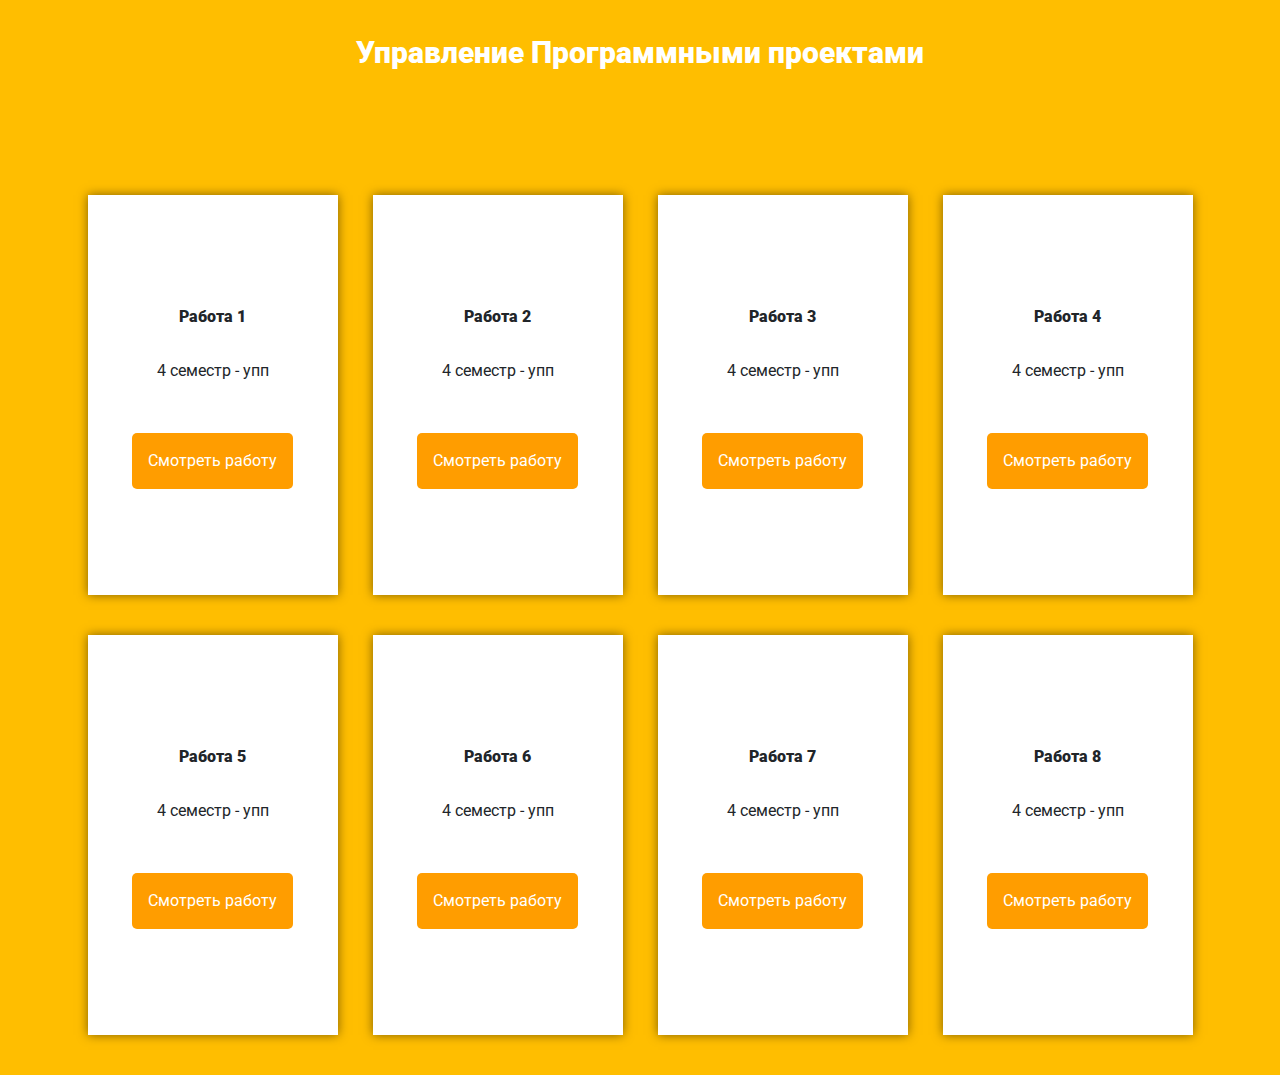
<file: index-2.html>
<!doctype html>
<html lang="en">
  <head>
    <!-- Required meta tags -->
    <meta charset="utf-8">
    <meta name="viewport" content="width=device-width, initial-scale=1, shrink-to-fit=no">
    <link rel="stylesheet" href="css/bootstrap.min.css">
    <link rel="stylesheet" href="css/style-2.css">
    <link href="https://fonts.googleapis.com/css?family=Roboto:100,400,900&amp;subset=cyrillic" rel="stylesheet">

    <title>Управление программными проектами</title>
  </head>
  <body>
  
  <section class="homeworks">
  	<div class="homeworks-title">
  	Управление Программными проектами
  	</div>
  	<div class="container">
  		<div class="row">
  			<div class="col-12 col-sm-6 col-md-3">
  				<div class="wrapper">
  				<div class="wrapper-title">
  					Работа 1
  				</div>
  				<div class="wrapper-descr">
  					4 семестр - упп 
  				</div>
  				  <button class="button"><a href="https://github.com/ctel-prj-mng/1-gantt-60218-kirillcheck">Смотреть работу</a></button>
  				</div>
  		</div>
  			<div class="col-12 col-sm-6 col-md-3">
  					<div class="wrapper">
  						<div class="wrapper-title">
  					Работа 2
  				</div>
  				<div class="wrapper-descr">
  					4 семестр - упп 
  				</div>
  				 <button class="button"><a href="https://github.com/ctel-prj-mng/2-wireframe-130218-kirillcheck">Смотреть работу</a></button>
  					</div>
  			</div>
  			<div class="col-12 col-sm-6 col-md-3">
  					<div class="wrapper">
  						<div class="wrapper-title">
  					Работа 3
  				</div>
  				<div class="wrapper-descr">
  					4 семестр - упп 
  				</div>
  				  <button class="button"><a href="https://realtimeboard.com/app/board/o9J_kzuMaZI=/">Смотреть работу</a></button>
  					</div>
  			</div>
  			<div class="col-12 col-sm-6 col-md-3">
  					<div class="wrapper">
  						<div class="wrapper-title">
  					Работа 4
  				</div>
  				<div class="wrapper-descr">
  					4 семестр - упп 
  				</div>
  				  <button class="button"><a href="https://github.com/ctel-prj-mng/3-tz-200218-kirillcheck/blob/master/requirements.md">Смотреть работу</a></button>
  					</div>
  			</div>
  		</div>
  		<div class="row">
  			<div class="col-12 col-sm-6 col-md-3">
  					<div class="wrapper">
  						<div class="wrapper-title">
  					Работа 5
  				</div>
  				<div class="wrapper-descr">
  					4 семестр - упп 
  				</div>
  				  <button class="button"><a href="https://1drv.ms/w/s!AnsktS87S8P-aRYTybMTPCnCo0s">Смотреть работу</a></button>
  					</div>
  			</div>
  			<div class="col-12 col-sm-6 col-md-3">
  					<div class="wrapper">
  						<div class="wrapper-title">
  					Работа 6
  				</div>
  				<div class="wrapper-descr">
  					4 семестр - упп 
  				</div>
  				  <button class="button"><a href="https://github.com/ctel-prj-mng/4-scrum-060318-avokado/blob/master/index.html">Смотреть работу</a></button>
  					</div>
  			</div>
  			<div class="col-12 col-sm-6 col-md-3">
  					<div class="wrapper">
  						<div class="wrapper-title">
  					Работа 7
  				</div>
  				<div class="wrapper-descr">
  					4 семестр - упп 
  				</div>
  				  <button class="button"><a href="">Смотреть работу</a></button>
  					</div>
  			</div>
  			<div class="col-12 col-sm-6 col-md-3">
  					<div class="wrapper">
  						<div class="wrapper-title">
  					Работа 8
  				</div>
  				<div class="wrapper-descr">
  					4 семестр - упп 
  				</div>
  				  <button class="button"><a href="https://github.com/kirillcheck/lesson8/blob/master/test">Смотреть работу</a></button>
  					</div>
  			</div>
  		</div>
  	</div>
  </section>
    

    <!-- Optional JavaScript -->
    <!-- jQuery first, then Popper.js, then Bootstrap JS -->
    <script src="https://code.jquery.com/jquery-3.3.1.slim.min.js" integrity="sha384-q8i/X+965DzO0rT7abK41JStQIAqVgRVzpbzo5smXKp4YfRvH+8abtTE1Pi6jizo" crossorigin="anonymous"></script>
    <script src="https://cdnjs.cloudflare.com/ajax/libs/popper.js/1.14.0/umd/popper.min.js" integrity="sha384-cs/chFZiN24E4KMATLdqdvsezGxaGsi4hLGOzlXwp5UZB1LY//20VyM2taTB4QvJ" crossorigin="anonymous"></script>
    <script src="https://stackpath.bootstrapcdn.com/bootstrap/4.1.0/js/bootstrap.min.js" integrity="sha384-uefMccjFJAIv6A+rW+L4AHf99KvxDjWSu1z9VI8SKNVmz4sk7buKt/6v9KI65qnm" crossorigin="anonymous"></script>
  </body>
</html>
</file>
<file: css/style-2.css>
body {
	margin:0 auto;
	background-color: #ffbe00;
}

.homeworks-title {
 text-align:center;
 padding-top: 30px;
 padding-bottom:120px;
 font-family: 'Roboto', sans-serif;
	font-weight: 900;
	font-size: 30px;
	color:#fff;
}

.wrapper {
	margin-left:auto;
	margin-right:auto;
	background-color: #fff;
	text-align:center;
	  box-shadow: 0 0 10px rgba(0,0,0,0.5); /* Параметры тени */
	  height:400px;
	  width:250px;
	  margin-bottom: 40px;
}
.wrapper-title {
	padding-top:110px;
	padding-bottom: 30px;
	font-family: 'Roboto', sans-serif;
	font-weight: 900;

}
.wrapper-descr {
margin-bottom: 50px;
font-family: 'Roboto', sans-serif;
	font-weight: 400
}
.button {
	cursor:pointer;
	width: 161px;
 height: 56px;
 background-color:#ff9d00;
 border:none;
 color:#fff;
 border-radius: 5px;
 outline: none;
}
.button a {
	color:#fff;
	text-decoration:none;
}
</file>
